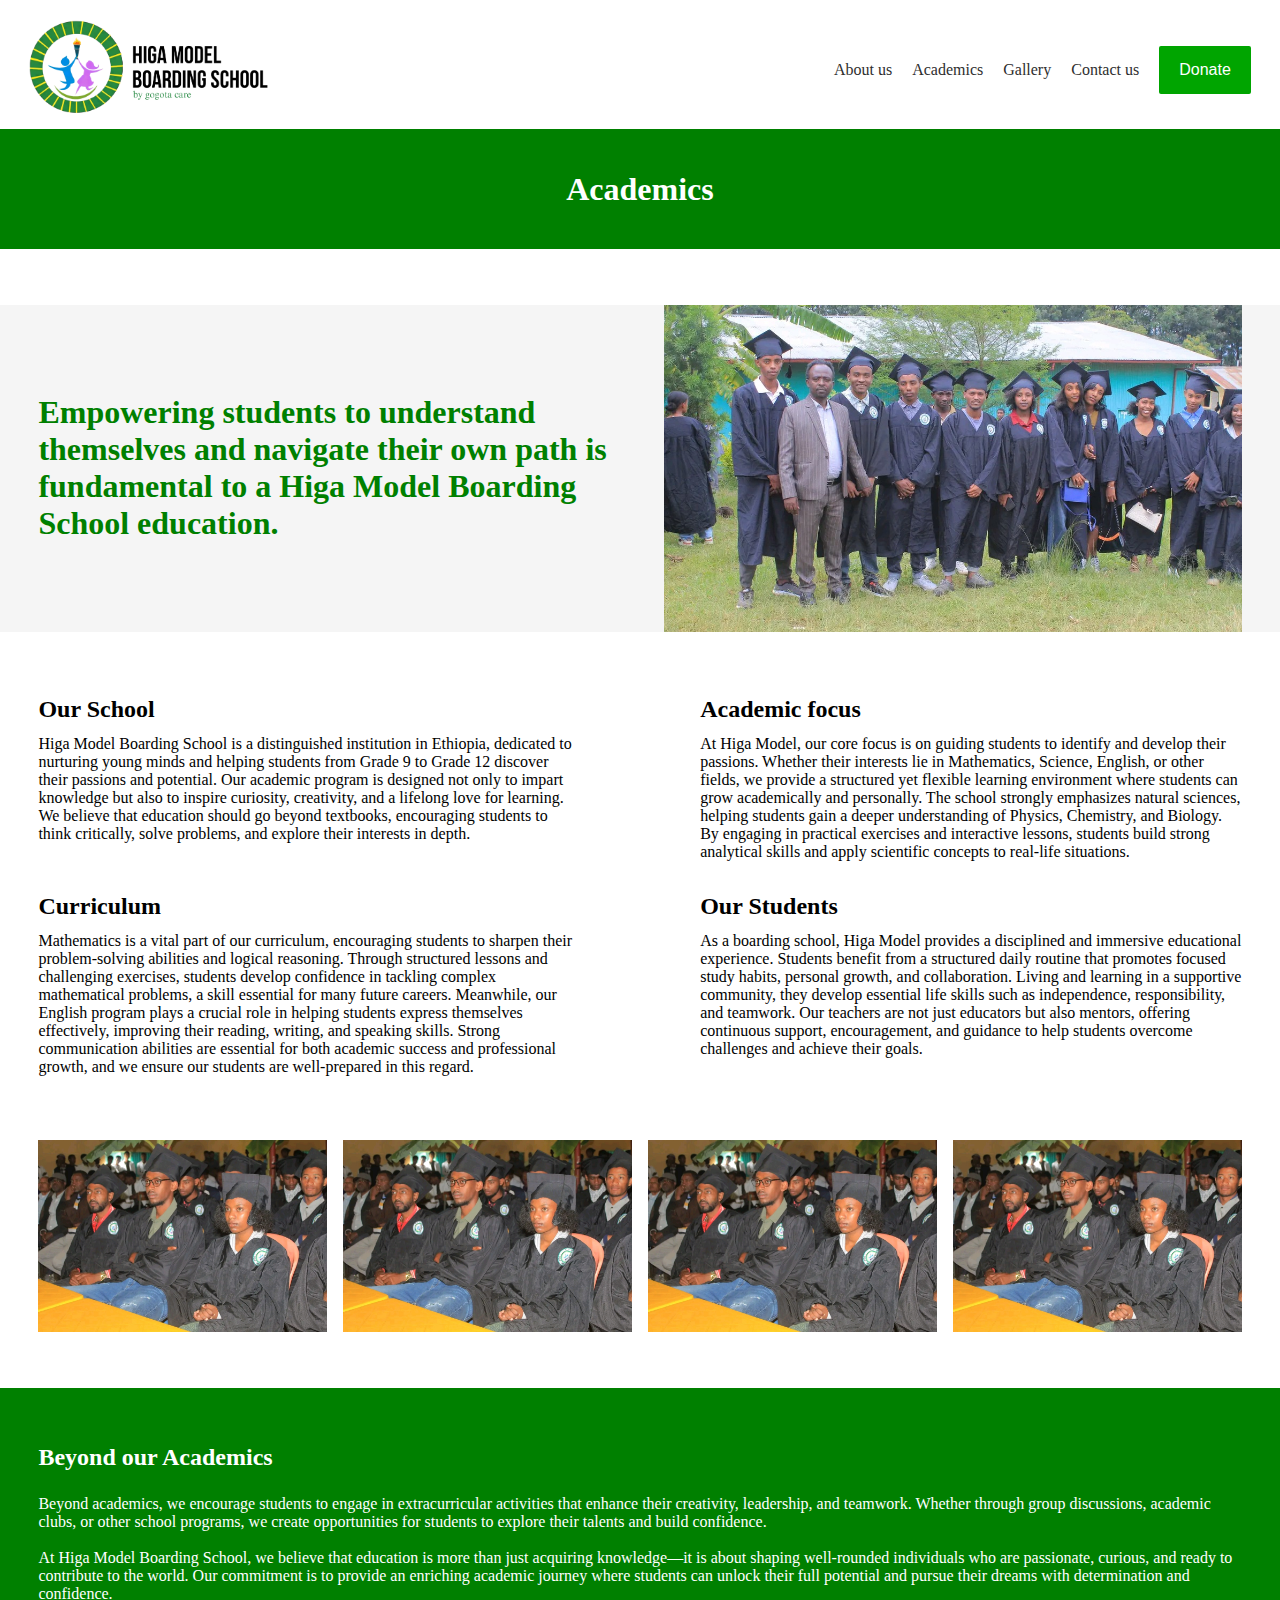
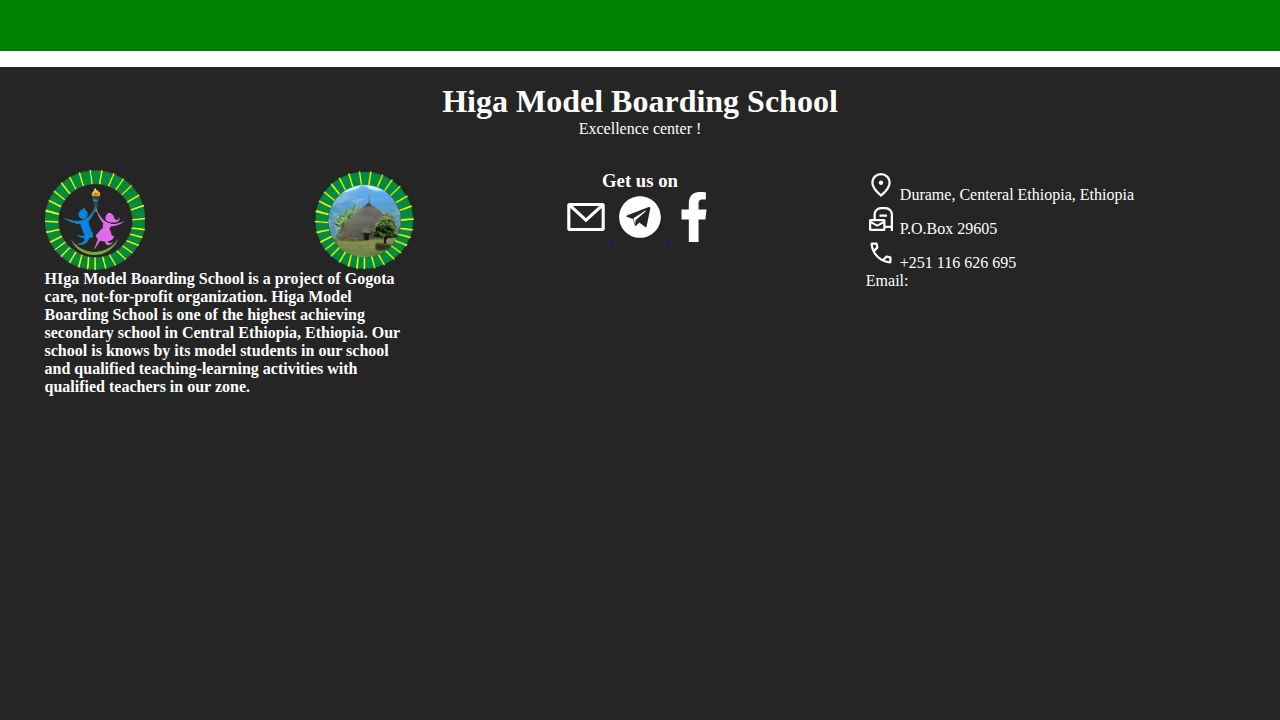
<file: academics.html>
<html lang="en">
<head>
    <meta charset="UTF-8">
    <meta name="viewport" content="width=device-width, initial-scale=1.0">
    <title>Academics - Higa Model Boarding School </title>
    <link rel="stylesheet" href="academics-style.css">
    <link rel="stylesheet" href="navbar.css">
    <link rel="stylesheet" href="footer.css">
    <script src="navbar.js"></script>
</head>
<body>



    <nav class="nav-container">
        <ul class="nav-items">
    
            <li class="items logo-item"> <a href="#"> <img src="./Higa web resource/Picsart_24-09-14_15-32-19-615.png" alt=""> </a> </li>
            <li class=" small-logo"> <a href="#"> <img src="./Higa web resource/Picsart_24-09-14_15-32-19-615.png" alt=""> </a> </li>
            
    
            <li class="items about-container max-items"> 
    
                <a href="about.html"> About us </a>
                
            </li>
    
            <li class="items max-items"> <a href="academics.html"> Academics </a> </li>
    
            <li class="items gallery-container max-items"> 
    
                <a href="#"> Gallery </a> 
    
            </li>
    
            <li class="items max-items"> <a href="#"> Contact us </a> </li>
    
            <li class="items max-items"> <button onclick="goToDonatePage()"> Donate </button> </li>
    
            <svg class="menu-button" xmlns="http://www.w3.org/2000/svg" height="32px" viewBox="0 -960 960 960" width="32px" fill="#5f6368"><path d="M120-240v-80h720v80H120Zm0-200v-80h720v80H120Zm0-200v-80h720v80H120Z"/></svg>
            <svg class="close-button" xmlns="http://www.w3.org/2000/svg" height="32px" viewBox="0 -960 960 960" width="32px" fill="#5f6368"><path d="m256-200-56-56 224-224-224-224 56-56 224 224 224-224 56 56-224 224 224 224-56 56-224-224-224 224Z"/></svg>
            
    
        </ul>
    
        <!-- This is code fot navbar of the smaller devices -->
    
        <ul class="side-bar-container">
    
            <li class="side-items "> <a href="about.html"> About us </a> </li>
    
            <li class="side-items "> <a href="academics.html"> Academics </a> </li>
    
            <li class="side-items "> <a href="#"> Gallery </a> </li>
    
            <li class="side-items "> <a href="#"> Contact us </a> </li>
    
            <li class=" items donate-button"> <button  onclick="goToDonatePage()"> Donate </button> </li>
    
    
        </ul>
    
    
    </nav>


    



    <div class="academics-header">
        <h1> Academics </h1>
    </div>

    <div class="academ-1-cont">


        <div class="academ-1">

            <div class="academ-1-1">
                <h1>
                    Empowering students to understand themselves and navigate their own path is fundamental to a Higa Model Boarding School education.
                </h1>
    
                <h2>
                    Empowering students to understand themselves and navigate their own path is fundamental to a Higa Model Boarding School education.
                </h2>
    
            </div>
    
            <div class="academ-1-2">
                <img src="./Higa web resource/20241115_193637.jpg" alt="">
            </div>
        </div>

    </div>



    <div class="academ-2">

        <div class="academ-2-1 com-2">
            <h2> Our School </h2>
            <p> Higa Model Boarding School is a distinguished institution in Ethiopia, dedicated to nurturing young minds and helping students from Grade 9 to Grade 12 discover their passions and potential. Our academic program is designed not only to impart knowledge but also to inspire curiosity, creativity, and a lifelong love for learning. We believe that education should go beyond textbooks, encouraging students to think critically, solve problems, and explore their interests in depth.</p>
        </div>

        <div class="academ-2-2 com-2 ">
            <h2> Academic focus</h2>
            <p>At Higa Model, our core focus is on guiding students to identify and develop their passions. Whether their interests lie in Mathematics, Science, English, or other fields, we provide a structured yet flexible learning environment where students can grow academically and personally. The school strongly emphasizes natural sciences, helping students gain a deeper understanding of Physics, Chemistry, and Biology. By engaging in practical exercises and interactive lessons, students build strong analytical skills and apply scientific concepts to real-life situations.</p>
        </div>

        <div class="academ-2-3 com-2">
            <h2> Curriculum </h2>
            <p> Mathematics is a vital part of our curriculum, encouraging students to sharpen their problem-solving abilities and logical reasoning. Through structured lessons and challenging exercises, students develop confidence in tackling complex mathematical problems, a skill essential for many future careers. Meanwhile, our English program plays a crucial role in helping students express themselves effectively, improving their reading, writing, and speaking skills. Strong communication abilities are essential for both academic success and professional growth, and we ensure our students are well-prepared in this regard.</p>
        </div>

        <div class="academ-2-4 com-2">
            <h2> Our Students</h2>
            <p> As a boarding school, Higa Model provides a disciplined and immersive educational experience. Students benefit from a structured daily routine that promotes focused study habits, personal growth, and collaboration. Living and learning in a supportive community, they develop essential life skills such as independence, responsibility, and teamwork. Our teachers are not just educators but also mentors, offering continuous support, encouragement, and guidance to help students overcome challenges and achieve their goals.</p>
        </div>
    </div>


    <div class="academ-img">
        <div class="academ-img-cont">
            <div>
                <img src="./Higa web resource/1731621452690.jpg" alt="">
            </div>

            <div>
                <img src="./Higa web resource/1731621452690.jpg" alt="">
            </div>

            <div>
                <img src="./Higa web resource/1731621452690.jpg" alt="">
            </div>

            <div>
                <img src="./Higa web resource/1731621452690.jpg" alt="">
            </div>

        </div>
    </div>

    <div class="academ-3">

        <div class="academ-3-1">
            <h2> Beyond our Academics </h2>
        
        <div class="academ-3-1-cont">
            <div class="academ-3-1-1 com-3">
                <p>Beyond academics, we encourage students to engage in extracurricular activities that enhance their creativity, leadership, and teamwork. Whether through group discussions, academic clubs, or other school programs, we create opportunities for students to explore their talents and build confidence. </p>
            
            </div>
    
            <br>
            
            <div class="academ-3-1-2 com-3">
                <p>At Higa Model Boarding School, we believe that education is more than just acquiring knowledge—it is about shaping well-rounded individuals who are passionate, curious, and ready to contribute to the world. Our commitment is to provide an enriching academic journey where students can unlock their full potential and pursue their dreams with determination and confidence. </p>
            
            </div>
        </div>


        </div>


    </div>




    <html lang="en">
<head>
    <meta charset="UTF-8">
    <meta name="viewport" content="width=device-width, initial-scale=1.0">
    <title>footer</title>
    <link rel="stylesheet" href="footer.css">
    <script></script>
</head>
<body>

    <footer>
        <div class="footer-1">
            <h1>
                Higa Model Boarding School
            </h1>
            <p> Excellence center ! </p>
        </div>

        <div class="footer-2">

            <div class="footer-2-1">

                <div class="footer-2-image">
                    <img src="./Higa web resource/small logo.png" alt="School logo" width="100px" height="100px">
                    <img src="./Higa web resource/gogota_logo pixelcut-export-removebg-preview.png"School logo" width="100px" height="100px">
                </div>
                    <h4> HIga Model Boarding School is a project of Gogota care, not-for-profit organization.  Higa Model Boarding School is one of the highest achieving secondary school in Central Ethiopia, Ethiopia. Our school is knows by its model students in our school and qualified teaching-learning activities with qualified teachers in our zone.</h4>
            </div>

            <div class="footer-2-2">
                <h3> Get us on </h3>

                <div class="footer-2-icons">

                    <a href="#"> <!DOCTYPE svg PUBLIC "-//W3C//DTD SVG 1.1//EN" "http://www.w3.org/Graphics/SVG/1.1/DTD/svg11.dtd">

                        <!-- Uploaded to: SVG Repo, www.svgrepo.com, Transformed by: SVG Repo Mixer Tools -->
                        <svg width="50px" height="50px" viewBox="0 0 24 24" fill="none" xmlns="http://www.w3.org/2000/svg">                    
    
                        <g id="SVGRepo_bgCarrier" stroke-width="0"/>
    
                        <g id="SVGRepo_tracerCarrier" stroke-linecap="round" stroke-linejoin="round"/>
    
                        <g id="SVGRepo_iconCarrier"> <path fill-rule="evenodd" clip-rule="evenodd" d="M3.75 5.25L3 6V18L3.75 18.75H20.25L21 18V6L20.25 5.25H3.75ZM4.5 7.6955V17.25H19.5V7.69525L11.9999 14.5136L4.5 7.6955ZM18.3099 6.75H5.68986L11.9999 12.4864L18.3099 6.75Z" fill="#ffffff"/> </g>
    
                        </svg> </a>


                    <a href="#"> <!DOCTYPE svg PUBLIC "-//W3C//DTD SVG 1.1//EN" "http://www.w3.org/Graphics/SVG/1.1/DTD/svg11.dtd">

                        <!-- Uploaded to: SVG Repo, www.svgrepo.com, Transformed by: SVG Repo Mixer Tools -->
                        <svg fill="#ffffff" version="1.1" id="Layer_1" xmlns="http://www.w3.org/2000/svg" xmlns:xlink="http://www.w3.org/1999/xlink" viewBox="0 0 24 24" xml:space="preserve" width="50px" height="50px">                    
    
                        <g id="SVGRepo_bgCarrier" stroke-width="0"/>
    
                        <g id="SVGRepo_tracerCarrier" stroke-linecap="round" stroke-linejoin="round"/>
    
                        <g id="SVGRepo_iconCarrier"> <style type="text/css"> .st0{fill:none;} </style> <path d="M12,2C6.5,2,2,6.5,2,12s4.5,10,10,10s10-4.5,10-10S17.5,2,12,2z M16.9,8.1l-1.7,8.2c-0.1,0.6-0.5,0.7-0.9,0.4l-2.6-2 c-0.6,0.6-1.2,1.1-1.3,1.3c-0.2,0.1-0.3,0.3-0.5,0.3c-0.3,0-0.3-0.2-0.4-0.4l-0.9-3L5.9,12c-0.6-0.2-0.6-0.6,0.1-0.9l10.2-3.9 C16.6,7.1,17.1,7.3,16.9,8.1z M14.5,9l-5.7,3.6l0.9,3l0.2-2l4.9-4.4C15.1,8.9,14.9,8.9,14.5,9z"/> <rect class="st0" width="24" height="24"/> </g>
    
                        </svg> </a>


                    <a href="#"> <!DOCTYPE svg PUBLIC "-//W3C//DTD SVG 1.1//EN" "http://www.w3.org/Graphics/SVG/1.1/DTD/svg11.dtd">

                        <!-- Uploaded to: SVG Repo, www.svgrepo.com, Transformed by: SVG Repo Mixer Tools -->
                        <svg width="50px" height="50px" viewBox="-5 0 20 20" version="1.1" xmlns="http://www.w3.org/2000/svg" xmlns:xlink="http://www.w3.org/1999/xlink" fill="#000000" stroke="#000000">
    
                        <g id="SVGRepo_bgCarrier" stroke-width="0"/>
    
                        <g id="SVGRepo_tracerCarrier" stroke-linecap="round" stroke-linejoin="round"/>
    
                        <g id="SVGRepo_iconCarrier"> <title>facebook [#176]</title> <desc>Created with Sketch.</desc> <defs> </defs> <g id="Page-1" stroke="none" stroke-width="1" fill="none" fill-rule="evenodd"> <g id="Dribbble-Light-Preview" transform="translate(-385.000000, -7399.000000)" fill="#ffffff"> <g id="icons" transform="translate(56.000000, 160.000000)"> <path d="M335.821282,7259 L335.821282,7250 L338.553693,7250 L339,7246 L335.821282,7246 L335.821282,7244.052 C335.821282,7243.022 335.847593,7242 337.286884,7242 L338.744689,7242 L338.744689,7239.14 C338.744689,7239.097 337.492497,7239 336.225687,7239 C333.580004,7239 331.923407,7240.657 331.923407,7243.7 L331.923407,7246 L329,7246 L329,7250 L331.923407,7250 L331.923407,7259 L335.821282,7259 Z" id="facebook-[#176]"> </path> </g> </g> </g> </g>
    
                        </svg>                     </a>     
                    

                </div>

            </div>

            <div class="footer-2-3">

                <p> <svg xmlns="http://www.w3.org/2000/svg" height="30px" viewBox="0 -960 960 960" width="30px" fill="#FFFFFF"><path d="M480.21-480Q510-480 531-501.21t21-51Q552-582 530.79-603t-51-21Q450-624 429-602.79t-21 51Q408-522 429.21-501t51 21ZM480-191q119-107 179.5-197T720-549q0-105-68.5-174T480-792q-103 0-171.5 69T240-549q0 71 60.5 161T480-191Zm0 95Q323.03-227.11 245.51-339.55 168-452 168-549q0-134 89-224.5T479.5-864q133.5 0 223 90.5T792-549q0 97-77 209T480-96Zm0-456Z"/></svg>  Durame, Centeral Ethiopia, Ethiopia</p>
                <p> <svg xmlns="http://www.w3.org/2000/svg" height="30px" viewBox="0 -960 960 960" width="30px" fill="#FFFFFF"><path d="M624-192v48q0 20.4-13.8 34.2Q596.4-96 576-96H144q-20.4 0-34.2-13.8Q96-123.6 96-144v-288q0-20.4 13.8-34.2Q123.6-480 144-480h96v-144q0-100 70-170t170-70h144q100 0 170 70t70 170v528h-72v-96H624Zm0-72h168v-360q0-70-49-119t-119-49H480q-70 0-119 49t-49 119v144h264q20.4 0 34.2 13.8Q624-452.4 624-432v168ZM432-552v-72h240v72H432Zm-72 251 192-107H168l192 107Zm0 72L168-336v168h384v-168L360-229ZM168-408v240-240Z"/></svg> P.O.Box 29605 </p>
                <p> <svg xmlns="http://www.w3.org/2000/svg" height="30px" viewBox="0 -960 960 960" width="30px" fill="#FFFFFF"><path d="M763-145q-121-9-229.5-59.5T339-341q-86-86-135.5-194T144-764q-2-21 12.29-36.5Q170.57-816 192-816h136q17 0 29.5 10.5T374-779l24 106q2 13-1.5 25T385-628l-97 98q20 38 46 73t57.97 65.98Q422-361 456-335.5q34 25.5 72 45.5l99-96q8-8 20-11.5t25-1.5l107 23q17 5 27 17.5t10 29.5v136q0 21.43-16 35.71Q784-143 763-145ZM255-600l70-70-17.16-74H218q5 38 14 73.5t23 70.5Zm344 344q35.1 14.24 71.55 22.62Q707-225 744-220v-90l-75-16-70 70ZM255-600Zm344 344Z"/></svg> +251 116 626 695</p>
                <p class="email"> Email:</p>
            </div>
        </div>

        <!-- Google map here -->
        <div id="map-container"> <!-- Google Map Embed Code --> <iframe src="https://www.google.com/maps/embed?pb=!1m18!1m12!1m3!1d3957.9381628450765!2d37.90774887413716!3d7.247878514323667!2m3!1f0!2f0!3f0!3m2!1i1024!2i768!4f13.1!3m3!1m2!1s0x17b181c96f3248c7%3A0xd7f003be595b7280!2sHiga%20model%20boarding%20school!5e0!3m2!1sen!2set!4v1736155271638!5m2!1sen!2set" width="600" height="300" style="border:0;" allowfullscreen="" loading="lazy" referrerpolicy="no-referrer-when-downgrade"></iframe> 

        
    </footer>

    
</body>
</html>

</body>
</html>
</file>
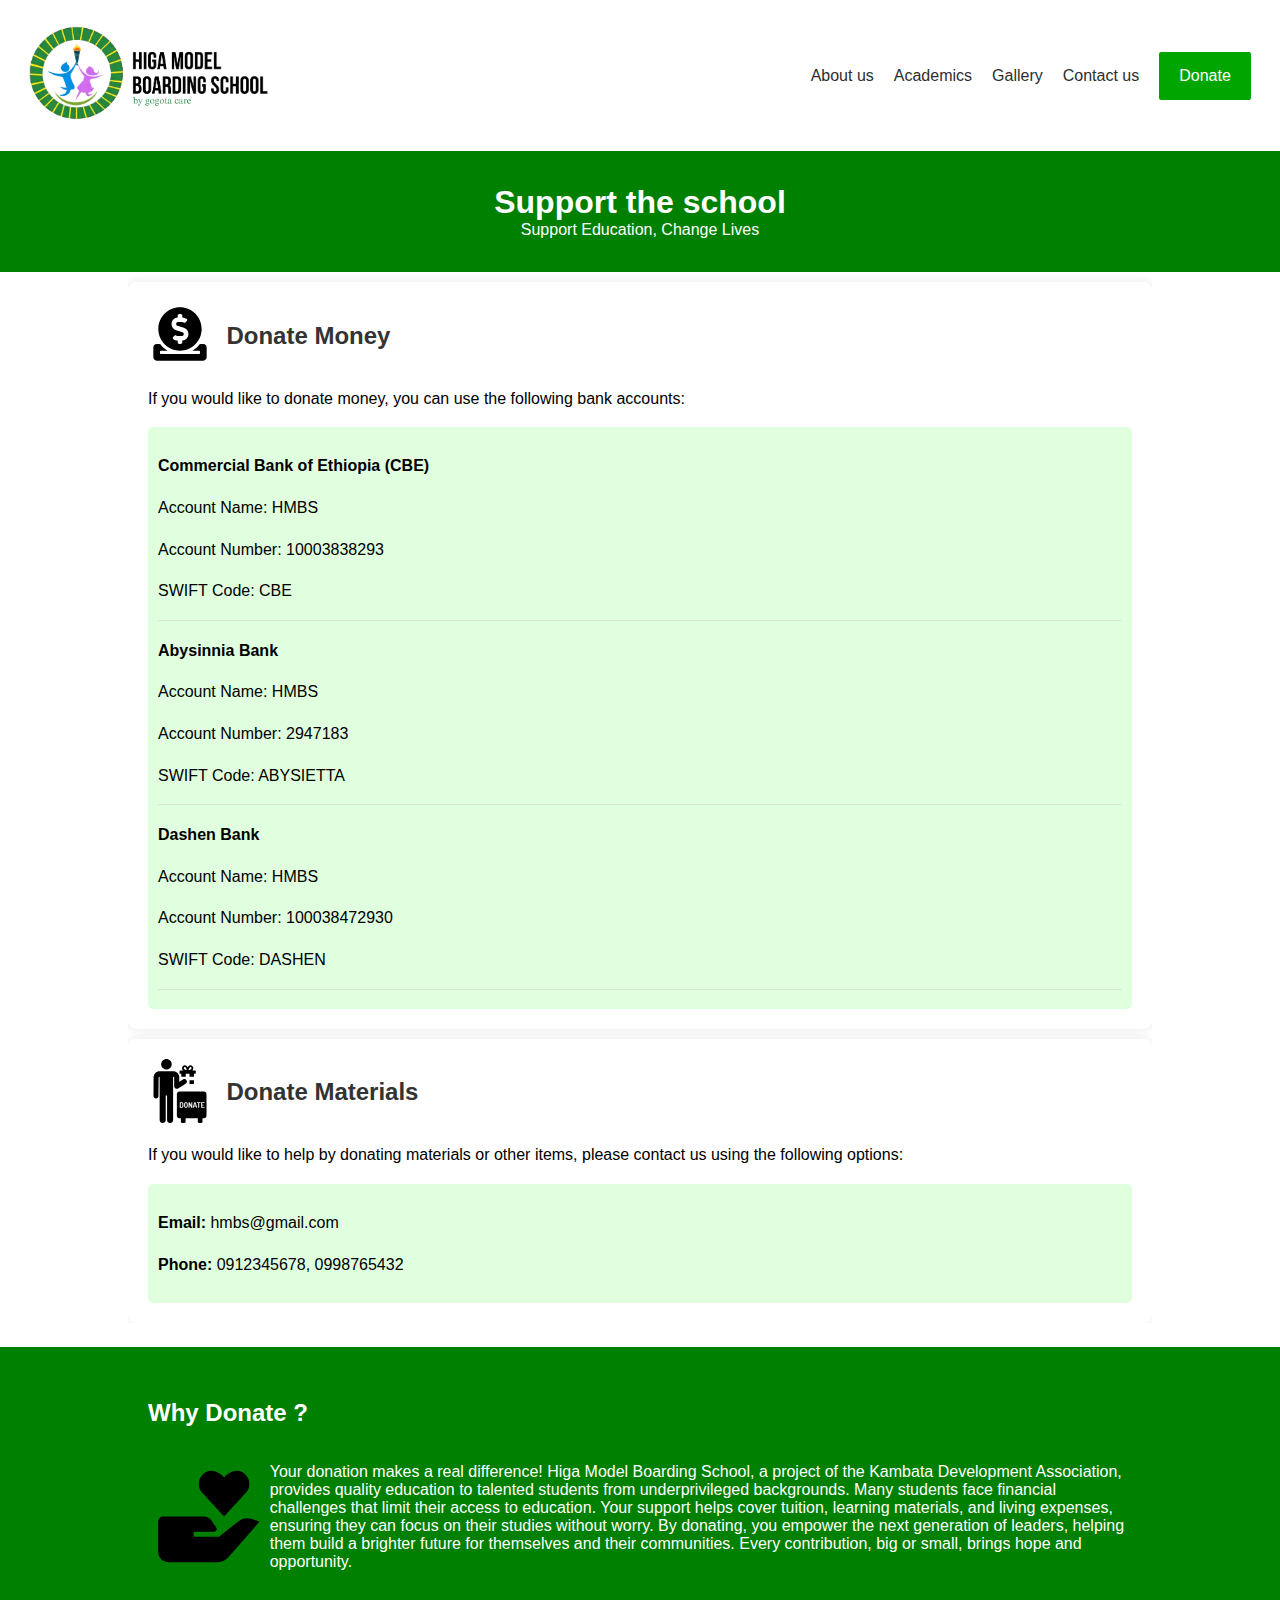
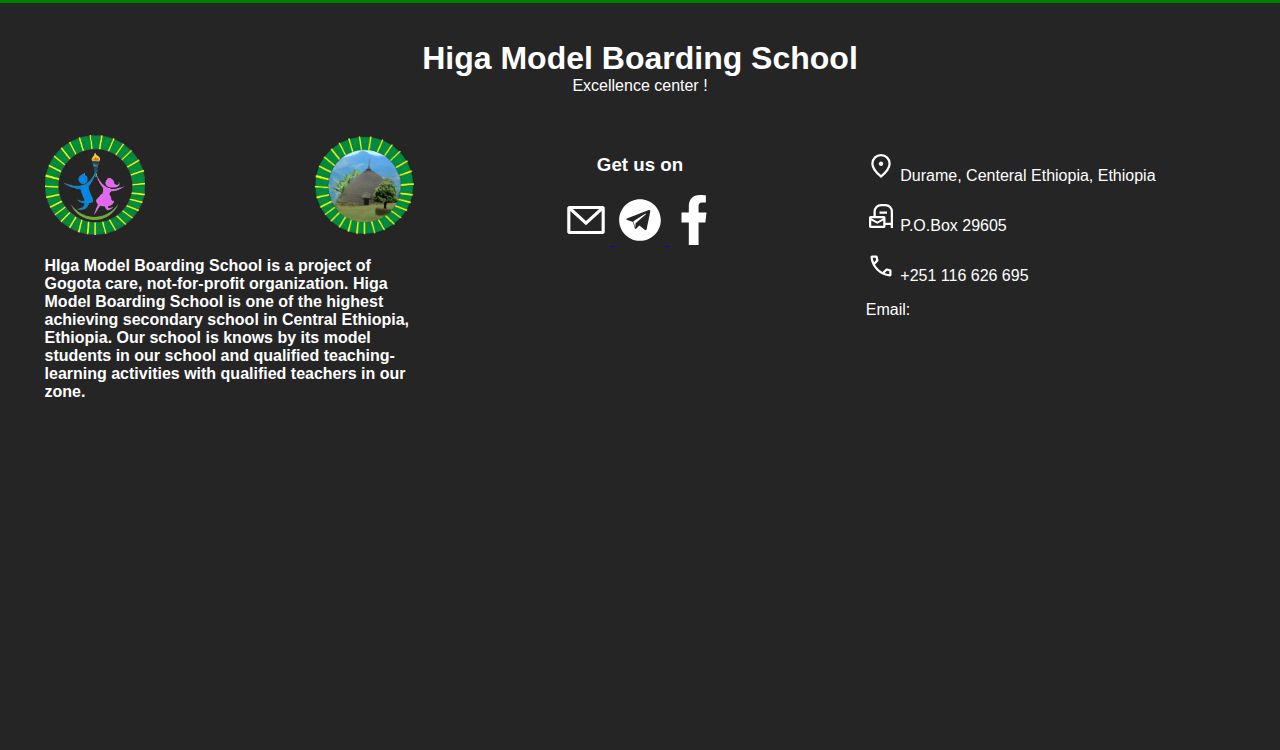
<file: donate.html>
<!DOCTYPE html>
<html lang="en">
<head>
    <meta charset="UTF-8">
    <meta name="viewport" content="width=device-width, initial-scale=1.0">
    <title>Donate Higa Model Boarding School </title>
    <link rel="stylesheet" href="donate-style.css">
    <link rel="stylesheet" href="navbar.css">
    <link rel="stylesheet" href="footer.css">

    <script src="navbar.js"></script>
    <style>
    </style>
</head>
<body>
    <nav class="nav-container">
        <ul class="nav-items">
    
            <li class="items logo-item"> <a href="#"> <img src="./Higa web resource/Picsart_24-09-14_15-32-19-615.png" alt=""> </a> </li>
            <li class=" small-logo"> <a href="#"> <img src="./Higa web resource/Picsart_24-09-14_15-32-19-615.png" alt=""> </a> </li>
            
    
            <li class="items about-container max-items"> 
    
                <a href="about.html"> About us </a>
                
            </li>
    
            <li class="items max-items"> <a href="academics.html"> Academics </a> </li>
    
            <li class="items gallery-container max-items"> 
    
                <a href="#"> Gallery </a> 
    
            </li>
    
            <li class="items max-items"> <a href="#"> Contact us </a> </li>
    
            <li class="items max-items"> <button onclick="goToDonatePage()"> Donate </button> </li>
    
            <svg class="menu-button" xmlns="http://www.w3.org/2000/svg" height="32px" viewBox="0 -960 960 960" width="32px" fill="#5f6368"><path d="M120-240v-80h720v80H120Zm0-200v-80h720v80H120Zm0-200v-80h720v80H120Z"/></svg>
            <svg class="close-button" xmlns="http://www.w3.org/2000/svg" height="32px" viewBox="0 -960 960 960" width="32px" fill="#5f6368"><path d="m256-200-56-56 224-224-224-224 56-56 224 224 224-224 56 56-224 224 224 224-56 56-224-224-224 224Z"/></svg>
            
    
        </ul>
    
        <!-- This is code fot navbar of the smaller devices -->
    
        <ul class="side-bar-container">
    
            <li class="side-items "> <a href="about.html"> About us </a> </li>
    
            <li class="side-items "> <a href="academics.html"> Academics </a> </li>
    
            <li class="side-items "> <a href="#"> Gallery </a> </li>
    
            <li class="side-items "> <a href="#"> Contact us </a> </li>
    
            <li class=" items donate-button"> <button onclick="goToDonatePage()"> Donate </button> </li>
        </ul>
    
    
    </nav>

    





    <div class="donate-header">
        <h1> Support the school </h1>
        <p>Support Education, Change Lives </p>
    </div>


    <div class="container">


        <div class="donation-section">


            <div class="sec-1">
                <svg fill="#000000" width="64px" height="64px" viewBox="-51.2 -51.2 614.40 614.40" xmlns="http://www.w3.org/2000/svg"><g id="SVGRepo_bgCarrier" stroke-width="0"></g><g id="SVGRepo_tracerCarrier" stroke-linecap="round" stroke-linejoin="round"></g><g id="SVGRepo_iconCarrier"><path d="M256 416c114.9 0 208-93.1 208-208S370.9 0 256 0 48 93.1 48 208s93.1 208 208 208zM233.8 97.4V80.6c0-9.2 7.4-16.6 16.6-16.6h11.1c9.2 0 16.6 7.4 16.6 16.6v17c15.5.8 30.5 6.1 43 15.4 5.6 4.1 6.2 12.3 1.2 17.1L306 145.6c-3.8 3.7-9.5 3.8-14 1-5.4-3.4-11.4-5.1-17.8-5.1h-38.9c-9 0-16.3 8.2-16.3 18.3 0 8.2 5 15.5 12.1 17.6l62.3 18.7c25.7 7.7 43.7 32.4 43.7 60.1 0 34-26.4 61.5-59.1 62.4v16.8c0 9.2-7.4 16.6-16.6 16.6h-11.1c-9.2 0-16.6-7.4-16.6-16.6v-17c-15.5-.8-30.5-6.1-43-15.4-5.6-4.1-6.2-12.3-1.2-17.1l16.3-15.5c3.8-3.7 9.5-3.8 14-1 5.4 3.4 11.4 5.1 17.8 5.1h38.9c9 0 16.3-8.2 16.3-18.3 0-8.2-5-15.5-12.1-17.6l-62.3-18.7c-25.7-7.7-43.7-32.4-43.7-60.1.1-34 26.4-61.5 59.1-62.4zM480 352h-32.5c-19.6 26-44.6 47.7-73 64h63.8c5.3 0 9.6 3.6 9.6 8v16c0 4.4-4.3 8-9.6 8H73.6c-5.3 0-9.6-3.6-9.6-8v-16c0-4.4 4.3-8 9.6-8h63.8c-28.4-16.3-53.3-38-73-64H32c-17.7 0-32 14.3-32 32v96c0 17.7 14.3 32 32 32h448c17.7 0 32-14.3 32-32v-96c0-17.7-14.3-32-32-32z"></path></g></svg>
                <h2> Donate Money </h2>
            </div>
            <p>If you would like to donate money, you can use the following bank accounts:</p>


            <div class="bank-details">
                <p><strong>Commercial Bank of Ethiopia (CBE)</strong></p>
                <p>Account Name: HMBS</p>
                <p>Account Number: 10003838293</p>
                <p>SWIFT Code: CBE</p> <hr>

                <p><strong>Abysinnia Bank</strong></p>
                <p>Account Name: HMBS</p>
                <p>Account Number: 2947183</p>
                <p>SWIFT Code: ABYSIETTA</p><hr>

                <p><strong>Dashen Bank</strong></p>
                <p>Account Name: HMBS</p>
                <p>Account Number: 100038472930</p>
                <p>SWIFT Code: DASHEN</p><hr>
            </div>


        </div>


        <div class="donation-section">

            <div class="sec-2">
                <svg fill="#000000" height="64px" width="64px" version="1.1" id="Layer_1" xmlns="http://www.w3.org/2000/svg" xmlns:xlink="http://www.w3.org/1999/xlink" viewBox="0 0 512.002 512.002" xml:space="preserve"><g id="SVGRepo_bgCarrier" stroke-width="0"></g><g id="SVGRepo_tracerCarrier" stroke-linecap="round" stroke-linejoin="round"></g><g id="SVGRepo_iconCarrier"> <g> <g> <path d="M332.172,169.859v31.062h31.819c2.392,0,3.681-2.661,3.681-5.053v-26.009H332.172z"></path> </g> </g> <g> <g> <path d="M377.761,92.204h-25.009c1.274-0.958,2.398-1.904,3.286-2.791c8.822-8.824,8.822-23.179,0-32.002 c-8.843-8.844-23.157-8.845-32.002,0c-2.21,2.21-4.565,5.506-6.667,9.218c-2.101-3.711-4.457-7.007-6.667-9.218 c-8.843-8.842-23.157-8.845-32.002,0c-8.844,8.843-8.846,23.157,0,32.003c0.888,0.888,2.012,1.832,3.285,2.79h-25.356 c-2.392,0-4.332,1.939-4.332,4.332v17.962c0.002,2.392,1.941,4.331,4.333,4.331h10.09v23.297h35.5v-23.297h29.953v23.297h35.5 v-23.297h10.09c2.392,0,4.332-1.939,4.332-4.332V96.536C382.093,94.144,380.153,92.204,377.761,92.204z M310.175,88.843 c-0.204,0.032-0.498,0.06-0.9,0.06c-6.14,0-17.079-5.756-20.693-9.372c-3.384-3.38-3.386-8.855-0.001-12.24 c3.383-3.382,8.856-3.381,12.24,0C306,72.472,310.995,85.07,310.175,88.843z M346.156,79.534 c-3.615,3.615-14.554,9.372-20.694,9.372c-0.402,0-0.694-0.028-0.9-0.06c-0.82-3.774,4.175-16.373,9.354-21.553 c3.382-3.382,8.856-3.382,12.24,0C349.531,70.668,349.531,76.159,346.156,79.534z"></path> </g> </g> <g> <g> <path d="M307.855,169.651c-5.941-9.529-18.482-12.437-28.011-6.499l-29.62,18.464c-0.101-20.135-0.08-15.777-0.182-36.025 c-0.133-26.398-21.718-47.876-48.118-47.876c-14.57,0-98.733,0-109.158,0c-26.4,0-47.984,21.477-48.118,47.877l-0.75,149.379 c-0.057,11.229,9.001,20.378,20.23,20.435c0.034,0,0.069,0,0.104,0c11.005,0,20.274-8.919,20.331-20.23 c0.019-3.666,0.747-148.7,0.75-149.379c0.011-2.165,1.772-3.913,3.936-3.907c2.164,0.006,3.915,1.763,3.915,3.927 c0.001,50.886,0.009,341.786,0.009,341.786c0,13.475,10.924,24.4,24.399,24.4c13.454,0,24.4-10.915,24.4-24.399V292.571h10.535 V487.6c0,13.475,10.924,24.4,24.399,24.4c13.469,0,24.399-10.918,24.399-24.399c0-318.482-0.432-143.836-0.443-341.772 c0-2.343,1.895-4.246,4.238-4.256c2.343-0.01,4.254,1.877,4.273,4.221c0.037,7.18,0.327,65.186,0.364,72.444 c0.037,7.368,4.058,14.141,10.51,17.701c6.465,3.567,14.339,3.343,20.579-0.548l60.528-37.729 C310.886,191.721,313.796,179.18,307.855,169.651z"></path> </g> </g> <g> <g> <path d="M147.518,0c-23.282,0-42.14,18.874-42.14,42.14c0,23.282,18.87,42.141,42.14,42.141c23.248,0,42.14-18.827,42.14-42.141 C189.658,18.871,170.796,0,147.518,0z"></path> </g> </g> <g> <g> <path d="M303.367,352.785c-4.039,0-6.364,2.203-6.364,7.038v17.073c0,4.833,2.325,7.037,6.364,7.037 c3.977,0,6.425-2.203,6.425-7.037v-17.073C309.792,354.989,307.344,352.785,303.367,352.785z"></path> </g> </g> <g> <g> <polygon points="375.461,355.784 370.137,374.57 380.785,374.57 "></polygon> </g> </g> <g> <g> <path d="M268.361,352.785h-6.364v30.78h6.364c4.039,0,6.425-2.264,6.425-7.038v-16.706 C274.786,355.049,272.399,352.785,268.361,352.785z"></path> </g> </g> <g> <g> <path d="M447.897,259.861H251.231c-11.16,0-20.207,9.047-20.207,20.207v173.489c0,11.16,9.047,20.207,20.207,20.207h11.802v29.225 c0,4.977,4.035,9.011,9.011,9.011h19.696c4.977,0,9.011-4.035,9.011-9.011v-29.225h97.624v29.225c0,4.977,4.035,9.011,9.011,9.011 h19.696c4.977,0,9.011-4.035,9.011-9.011v-29.225h11.803c11.16,0,20.207-9.047,20.207-20.207V280.068 C468.104,268.907,459.057,259.861,447.897,259.861z M282.74,376.528c0,10.219-6.302,14.013-14.38,14.013h-10.832 c-2.08,0-3.488-1.163-3.488-2.448v-39.836c0-1.286,1.408-2.448,3.488-2.448h10.832c8.077,0,14.38,3.794,14.38,14.013V376.528z M317.747,376.895c0,10.219-6.303,14.013-14.381,14.013s-14.32-3.794-14.32-14.013v-17.073c0-10.219,6.241-14.013,14.32-14.013 s14.381,3.794,14.381,14.013V376.895z M350.245,390.541c-1.897,0-3.549-0.612-4.589-2.509L332.5,363.433v24.599 c0,1.652-2.019,2.509-3.977,2.509c-2.019,0-3.977-0.856-3.977-2.509v-39.714c0-1.714,1.958-2.509,3.977-2.509 c2.877,0,4.039,0.612,5.936,4.222l11.808,22.826v-24.599c0-1.714,1.958-2.448,3.977-2.448c1.958,0,3.977,0.734,3.977,2.448v39.774 h0.001C354.222,389.684,352.203,390.541,350.245,390.541z M387.516,390.541c-1.346,0-2.386-0.428-2.692-1.591l-2.325-8.138 h-14.012l-2.325,8.138c-0.306,1.163-1.347,1.591-2.692,1.591c-2.142,0-5.018-1.346-5.018-3.305c0-0.122,0.061-0.367,0.122-0.612 l11.81-38.49c0.55-1.836,2.814-2.692,5.079-2.692c2.325,0,4.589,0.856,5.14,2.692l11.81,38.49 c0.061,0.245,0.122,0.428,0.122,0.612C392.534,389.135,389.658,390.541,387.516,390.541z M418.607,352.968h-8.934v35.064 c0,1.652-2.019,2.509-3.977,2.509c-2.019,0-3.977-0.856-3.977-2.509v-35.064h-8.996c-1.591,0-2.508-1.652-2.508-3.61 c0-1.713,0.795-3.549,2.508-3.549h25.885c1.713,0,2.509,1.836,2.509,3.549C421.117,351.255,420.198,352.968,418.607,352.968z M442.722,365.022v0.002c1.592,0,2.509,1.53,2.509,3.182c0,1.408-0.795,3.06-2.509,3.06h-9.301v12.299h17.317 c1.591,0,2.509,1.652,2.509,3.549c0,1.652-0.795,3.427-2.509,3.427h-21.785c-1.775,0-3.488-0.856-3.488-2.509v-39.714 c0-1.653,1.713-2.509,3.488-2.509h21.785c1.713,0,2.509,1.775,2.509,3.427c0,1.897-0.919,3.549-2.509,3.549h-17.317v12.239 H442.722z"></path> </g> </g> </g></svg>
                <h2> Donate Materials </h2>
            </div>

            <p>If you would like to help by donating materials or other items, please contact us using the following options:</p>


            <div class="contact-details">
                <p><strong>Email:</strong> hmbs@gmail.com</p>
                <p><strong>Phone:</strong> 0912345678, 0998765432</p>
            </div>

        </div>
    </div>


    <div class="donate-1">

        <div class="donate-1-1">
            <h2> Why Donate ? </h2>

            <div>

                <svg fill="#000000" width="125px" height="125px" viewBox="0 0 24 24" xmlns="http://www.w3.org/2000/svg"><g id="SVGRepo_bgCarrier" stroke-width="0"></g><g id="SVGRepo_tracerCarrier" stroke-linecap="round" stroke-linejoin="round"></g><g id="SVGRepo_iconCarrier"><path d="M17.726 13.02 14 16H9v-1h4.065a.5.5 0 0 0 .416-.777l-.888-1.332A1.995 1.995 0 0 0 10.93 12H3a1 1 0 0 0-1 1v6a2 2 0 0 0 2 2h9.639a3 3 0 0 0 2.258-1.024L22 13l-1.452-.484a2.998 2.998 0 0 0-2.822.504zm1.532-5.63c.451-.465.73-1.108.73-1.818s-.279-1.353-.73-1.818A2.447 2.447 0 0 0 17.494 3S16.25 2.997 15 4.286C13.75 2.997 12.506 3 12.506 3a2.45 2.45 0 0 0-1.764.753c-.451.466-.73 1.108-.73 1.818s.279 1.354.73 1.818L15 12l4.258-4.61z"></path></g></svg>
            <p>
                Your donation makes a real difference! Higa Model Boarding School, a project of the Kambata Development Association, provides quality education to talented students from underprivileged backgrounds. Many students face financial challenges that limit their access to education. Your support helps cover tuition, learning materials, and living expenses, ensuring they can focus on their studies without worry. By donating, you empower the next generation of leaders, helping them build a brighter future for themselves and their communities. Every contribution, big or small, brings hope and opportunity.
            </p>

            </div>
            
            
        </div>
    </div>






    

    <footer>
        <div class="footer-1">
            <h1>
                Higa Model Boarding School
            </h1>
            <p> Excellence center ! </p>
        </div>

        <div class="footer-2">

            <div class="footer-2-1">

                <div class="footer-2-image">
                    <img src="./Higa web resource/small logo.png" alt="School logo" width="100px" height="100px">
                    <img src="./Higa web resource/gogota_logo pixelcut-export-removebg-preview.png"School logo" width="100px" height="100px">
                </div>
                    <h4> HIga Model Boarding School is a project of Gogota care, not-for-profit organization.  Higa Model Boarding School is one of the highest achieving secondary school in Central Ethiopia, Ethiopia. Our school is knows by its model students in our school and qualified teaching-learning activities with qualified teachers in our zone.</h4>
            </div>

            <div class="footer-2-2">
                <h3> Get us on </h3>

                <div class="footer-2-icons">

                    <a href="#"> <!DOCTYPE svg PUBLIC "-//W3C//DTD SVG 1.1//EN" "http://www.w3.org/Graphics/SVG/1.1/DTD/svg11.dtd">

                        <!-- Uploaded to: SVG Repo, www.svgrepo.com, Transformed by: SVG Repo Mixer Tools -->
                        <svg width="50px" height="50px" viewBox="0 0 24 24" fill="none" xmlns="http://www.w3.org/2000/svg">                    
    
                        <g id="SVGRepo_bgCarrier" stroke-width="0"/>
    
                        <g id="SVGRepo_tracerCarrier" stroke-linecap="round" stroke-linejoin="round"/>
    
                        <g id="SVGRepo_iconCarrier"> <path fill-rule="evenodd" clip-rule="evenodd" d="M3.75 5.25L3 6V18L3.75 18.75H20.25L21 18V6L20.25 5.25H3.75ZM4.5 7.6955V17.25H19.5V7.69525L11.9999 14.5136L4.5 7.6955ZM18.3099 6.75H5.68986L11.9999 12.4864L18.3099 6.75Z" fill="#ffffff"/> </g>
    
                        </svg> </a>


                    <a href="#"> <!DOCTYPE svg PUBLIC "-//W3C//DTD SVG 1.1//EN" "http://www.w3.org/Graphics/SVG/1.1/DTD/svg11.dtd">

                        <!-- Uploaded to: SVG Repo, www.svgrepo.com, Transformed by: SVG Repo Mixer Tools -->
                        <svg fill="#ffffff" version="1.1" id="Layer_1" xmlns="http://www.w3.org/2000/svg" xmlns:xlink="http://www.w3.org/1999/xlink" viewBox="0 0 24 24" xml:space="preserve" width="50px" height="50px">                    
    
                        <g id="SVGRepo_bgCarrier" stroke-width="0"/>
    
                        <g id="SVGRepo_tracerCarrier" stroke-linecap="round" stroke-linejoin="round"/>
    
                        <g id="SVGRepo_iconCarrier"> <style type="text/css"> .st0{fill:none;} </style> <path d="M12,2C6.5,2,2,6.5,2,12s4.5,10,10,10s10-4.5,10-10S17.5,2,12,2z M16.9,8.1l-1.7,8.2c-0.1,0.6-0.5,0.7-0.9,0.4l-2.6-2 c-0.6,0.6-1.2,1.1-1.3,1.3c-0.2,0.1-0.3,0.3-0.5,0.3c-0.3,0-0.3-0.2-0.4-0.4l-0.9-3L5.9,12c-0.6-0.2-0.6-0.6,0.1-0.9l10.2-3.9 C16.6,7.1,17.1,7.3,16.9,8.1z M14.5,9l-5.7,3.6l0.9,3l0.2-2l4.9-4.4C15.1,8.9,14.9,8.9,14.5,9z"/> <rect class="st0" width="24" height="24"/> </g>
    
                        </svg> </a>


                    <a href="#"> <!DOCTYPE svg PUBLIC "-//W3C//DTD SVG 1.1//EN" "http://www.w3.org/Graphics/SVG/1.1/DTD/svg11.dtd">

                        <!-- Uploaded to: SVG Repo, www.svgrepo.com, Transformed by: SVG Repo Mixer Tools -->
                        <svg width="50px" height="50px" viewBox="-5 0 20 20" version="1.1" xmlns="http://www.w3.org/2000/svg" xmlns:xlink="http://www.w3.org/1999/xlink" fill="#000000" stroke="#000000">
    
                        <g id="SVGRepo_bgCarrier" stroke-width="0"/>
    
                        <g id="SVGRepo_tracerCarrier" stroke-linecap="round" stroke-linejoin="round"/>
    
                        <g id="SVGRepo_iconCarrier"> <title>facebook [#176]</title> <desc>Created with Sketch.</desc> <defs> </defs> <g id="Page-1" stroke="none" stroke-width="1" fill="none" fill-rule="evenodd"> <g id="Dribbble-Light-Preview" transform="translate(-385.000000, -7399.000000)" fill="#ffffff"> <g id="icons" transform="translate(56.000000, 160.000000)"> <path d="M335.821282,7259 L335.821282,7250 L338.553693,7250 L339,7246 L335.821282,7246 L335.821282,7244.052 C335.821282,7243.022 335.847593,7242 337.286884,7242 L338.744689,7242 L338.744689,7239.14 C338.744689,7239.097 337.492497,7239 336.225687,7239 C333.580004,7239 331.923407,7240.657 331.923407,7243.7 L331.923407,7246 L329,7246 L329,7250 L331.923407,7250 L331.923407,7259 L335.821282,7259 Z" id="facebook-[#176]"> </path> </g> </g> </g> </g>
    
                        </svg>                     </a>     
                    

                </div>

            </div>

            <div class="footer-2-3">

                <p> <svg xmlns="http://www.w3.org/2000/svg" height="30px" viewBox="0 -960 960 960" width="30px" fill="#FFFFFF"><path d="M480.21-480Q510-480 531-501.21t21-51Q552-582 530.79-603t-51-21Q450-624 429-602.79t-21 51Q408-522 429.21-501t51 21ZM480-191q119-107 179.5-197T720-549q0-105-68.5-174T480-792q-103 0-171.5 69T240-549q0 71 60.5 161T480-191Zm0 95Q323.03-227.11 245.51-339.55 168-452 168-549q0-134 89-224.5T479.5-864q133.5 0 223 90.5T792-549q0 97-77 209T480-96Zm0-456Z"/></svg>  Durame, Centeral Ethiopia, Ethiopia</p>
                <p> <svg xmlns="http://www.w3.org/2000/svg" height="30px" viewBox="0 -960 960 960" width="30px" fill="#FFFFFF"><path d="M624-192v48q0 20.4-13.8 34.2Q596.4-96 576-96H144q-20.4 0-34.2-13.8Q96-123.6 96-144v-288q0-20.4 13.8-34.2Q123.6-480 144-480h96v-144q0-100 70-170t170-70h144q100 0 170 70t70 170v528h-72v-96H624Zm0-72h168v-360q0-70-49-119t-119-49H480q-70 0-119 49t-49 119v144h264q20.4 0 34.2 13.8Q624-452.4 624-432v168ZM432-552v-72h240v72H432Zm-72 251 192-107H168l192 107Zm0 72L168-336v168h384v-168L360-229ZM168-408v240-240Z"/></svg> P.O.Box 29605 </p>
                <p> <svg xmlns="http://www.w3.org/2000/svg" height="30px" viewBox="0 -960 960 960" width="30px" fill="#FFFFFF"><path d="M763-145q-121-9-229.5-59.5T339-341q-86-86-135.5-194T144-764q-2-21 12.29-36.5Q170.57-816 192-816h136q17 0 29.5 10.5T374-779l24 106q2 13-1.5 25T385-628l-97 98q20 38 46 73t57.97 65.98Q422-361 456-335.5q34 25.5 72 45.5l99-96q8-8 20-11.5t25-1.5l107 23q17 5 27 17.5t10 29.5v136q0 21.43-16 35.71Q784-143 763-145ZM255-600l70-70-17.16-74H218q5 38 14 73.5t23 70.5Zm344 344q35.1 14.24 71.55 22.62Q707-225 744-220v-90l-75-16-70 70ZM255-600Zm344 344Z"/></svg> +251 116 626 695</p>
                <p class="email"> Email:</p>
            </div>
        </div>

        <!-- Google map here -->
        <div id="map-container"> <!-- Google Map Embed Code --> <iframe src="https://www.google.com/maps/embed?pb=!1m18!1m12!1m3!1d3957.9381628450765!2d37.90774887413716!3d7.247878514323667!2m3!1f0!2f0!3f0!3m2!1i1024!2i768!4f13.1!3m3!1m2!1s0x17b181c96f3248c7%3A0xd7f003be595b7280!2sHiga%20model%20boarding%20school!5e0!3m2!1sen!2set!4v1736155271638!5m2!1sen!2set" width="600" height="300" style="border:0;" allowfullscreen="" loading="lazy" referrerpolicy="no-referrer-when-downgrade"></iframe> 

        
    </footer>







</body>
</html>
</file>
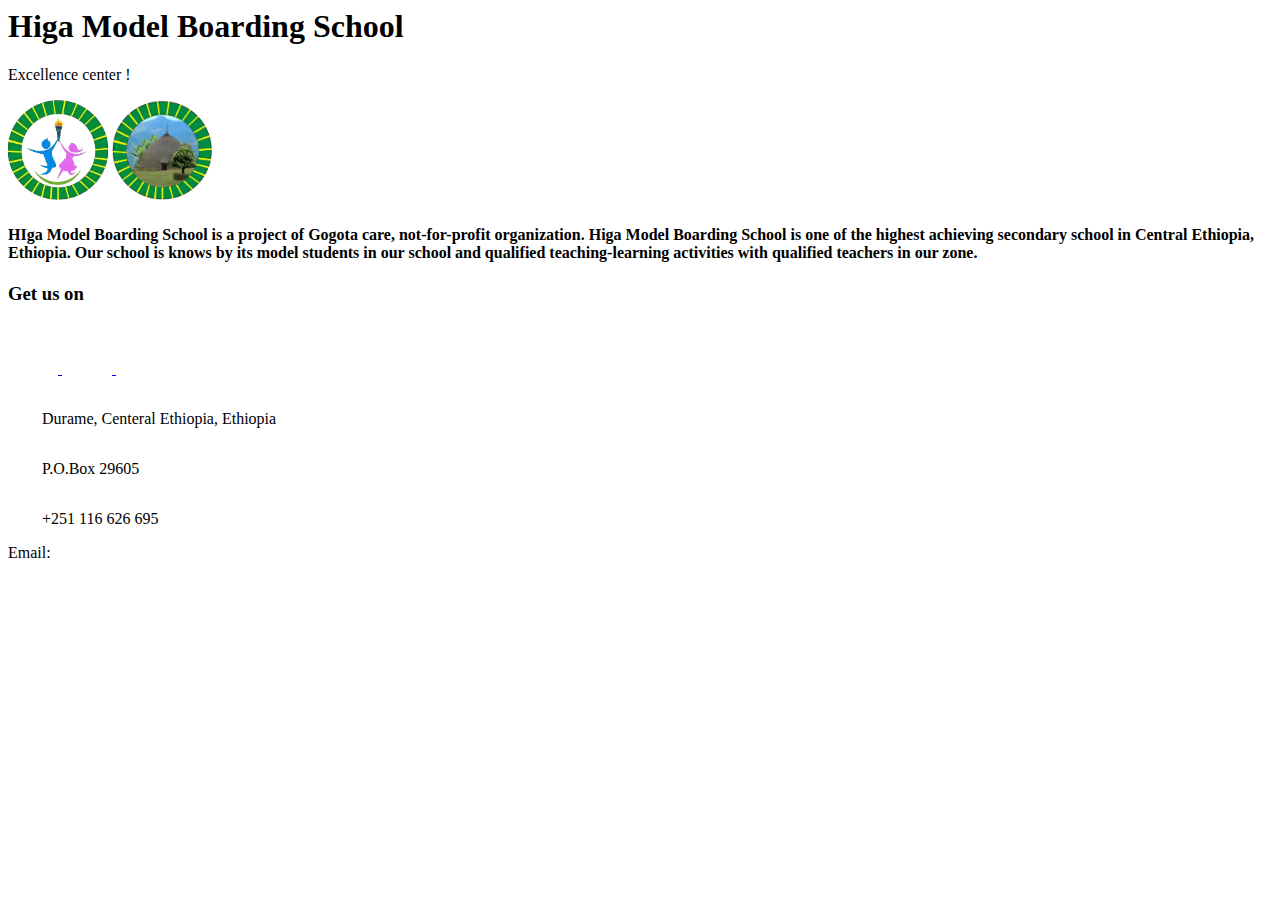
<file: footer.html>
<footer>
        <div class="footer-1">
            <h1>
                Higa Model Boarding School
            </h1>
            <p> Excellence center ! </p>
        </div>

        <div class="footer-2">

            <div class="footer-2-1">

                <div class="footer-2-image">
                    <img src="./Higa web resource/small logo.png" alt="School logo" width="100px" height="100px">
                    <img src="./Higa web resource/gogota_logo pixelcut-export-removebg-preview.png"School logo" width="100px" height="100px">
                </div>
                    <h4> HIga Model Boarding School is a project of Gogota care, not-for-profit organization.  Higa Model Boarding School is one of the highest achieving secondary school in Central Ethiopia, Ethiopia. Our school is knows by its model students in our school and qualified teaching-learning activities with qualified teachers in our zone.</h4>
            </div>

            <div class="footer-2-2">
                <h3> Get us on </h3>

                <div class="footer-2-icons">

                    <a href="#"> <!DOCTYPE svg PUBLIC "-//W3C//DTD SVG 1.1//EN" "http://www.w3.org/Graphics/SVG/1.1/DTD/svg11.dtd">

                        <!-- Uploaded to: SVG Repo, www.svgrepo.com, Transformed by: SVG Repo Mixer Tools -->
                        <svg width="50px" height="50px" viewBox="0 0 24 24" fill="none" xmlns="http://www.w3.org/2000/svg">                    
    
                        <g id="SVGRepo_bgCarrier" stroke-width="0"/>
    
                        <g id="SVGRepo_tracerCarrier" stroke-linecap="round" stroke-linejoin="round"/>
    
                        <g id="SVGRepo_iconCarrier"> <path fill-rule="evenodd" clip-rule="evenodd" d="M3.75 5.25L3 6V18L3.75 18.75H20.25L21 18V6L20.25 5.25H3.75ZM4.5 7.6955V17.25H19.5V7.69525L11.9999 14.5136L4.5 7.6955ZM18.3099 6.75H5.68986L11.9999 12.4864L18.3099 6.75Z" fill="#ffffff"/> </g>
    
                        </svg> </a>


                    <a href="#"> <!DOCTYPE svg PUBLIC "-//W3C//DTD SVG 1.1//EN" "http://www.w3.org/Graphics/SVG/1.1/DTD/svg11.dtd">

                        <!-- Uploaded to: SVG Repo, www.svgrepo.com, Transformed by: SVG Repo Mixer Tools -->
                        <svg fill="#ffffff" version="1.1" id="Layer_1" xmlns="http://www.w3.org/2000/svg" xmlns:xlink="http://www.w3.org/1999/xlink" viewBox="0 0 24 24" xml:space="preserve" width="50px" height="50px">                    
    
                        <g id="SVGRepo_bgCarrier" stroke-width="0"/>
    
                        <g id="SVGRepo_tracerCarrier" stroke-linecap="round" stroke-linejoin="round"/>
    
                        <g id="SVGRepo_iconCarrier"> <style type="text/css"> .st0{fill:none;} </style> <path d="M12,2C6.5,2,2,6.5,2,12s4.5,10,10,10s10-4.5,10-10S17.5,2,12,2z M16.9,8.1l-1.7,8.2c-0.1,0.6-0.5,0.7-0.9,0.4l-2.6-2 c-0.6,0.6-1.2,1.1-1.3,1.3c-0.2,0.1-0.3,0.3-0.5,0.3c-0.3,0-0.3-0.2-0.4-0.4l-0.9-3L5.9,12c-0.6-0.2-0.6-0.6,0.1-0.9l10.2-3.9 C16.6,7.1,17.1,7.3,16.9,8.1z M14.5,9l-5.7,3.6l0.9,3l0.2-2l4.9-4.4C15.1,8.9,14.9,8.9,14.5,9z"/> <rect class="st0" width="24" height="24"/> </g>
    
                        </svg> </a>


                    <a href="#"> <!DOCTYPE svg PUBLIC "-//W3C//DTD SVG 1.1//EN" "http://www.w3.org/Graphics/SVG/1.1/DTD/svg11.dtd">

                        <!-- Uploaded to: SVG Repo, www.svgrepo.com, Transformed by: SVG Repo Mixer Tools -->
                        <svg width="50px" height="50px" viewBox="-5 0 20 20" version="1.1" xmlns="http://www.w3.org/2000/svg" xmlns:xlink="http://www.w3.org/1999/xlink" fill="#000000" stroke="#000000">
    
                        <g id="SVGRepo_bgCarrier" stroke-width="0"/>
    
                        <g id="SVGRepo_tracerCarrier" stroke-linecap="round" stroke-linejoin="round"/>
    
                        <g id="SVGRepo_iconCarrier"> <title>facebook [#176]</title> <desc>Created with Sketch.</desc> <defs> </defs> <g id="Page-1" stroke="none" stroke-width="1" fill="none" fill-rule="evenodd"> <g id="Dribbble-Light-Preview" transform="translate(-385.000000, -7399.000000)" fill="#ffffff"> <g id="icons" transform="translate(56.000000, 160.000000)"> <path d="M335.821282,7259 L335.821282,7250 L338.553693,7250 L339,7246 L335.821282,7246 L335.821282,7244.052 C335.821282,7243.022 335.847593,7242 337.286884,7242 L338.744689,7242 L338.744689,7239.14 C338.744689,7239.097 337.492497,7239 336.225687,7239 C333.580004,7239 331.923407,7240.657 331.923407,7243.7 L331.923407,7246 L329,7246 L329,7250 L331.923407,7250 L331.923407,7259 L335.821282,7259 Z" id="facebook-[#176]"> </path> </g> </g> </g> </g>
    
                        </svg>                     </a>     
                    

                </div>

            </div>

            <div class="footer-2-3">

                <p> <svg xmlns="http://www.w3.org/2000/svg" height="30px" viewBox="0 -960 960 960" width="30px" fill="#FFFFFF"><path d="M480.21-480Q510-480 531-501.21t21-51Q552-582 530.79-603t-51-21Q450-624 429-602.79t-21 51Q408-522 429.21-501t51 21ZM480-191q119-107 179.5-197T720-549q0-105-68.5-174T480-792q-103 0-171.5 69T240-549q0 71 60.5 161T480-191Zm0 95Q323.03-227.11 245.51-339.55 168-452 168-549q0-134 89-224.5T479.5-864q133.5 0 223 90.5T792-549q0 97-77 209T480-96Zm0-456Z"/></svg>  Durame, Centeral Ethiopia, Ethiopia</p>
                <p> <svg xmlns="http://www.w3.org/2000/svg" height="30px" viewBox="0 -960 960 960" width="30px" fill="#FFFFFF"><path d="M624-192v48q0 20.4-13.8 34.2Q596.4-96 576-96H144q-20.4 0-34.2-13.8Q96-123.6 96-144v-288q0-20.4 13.8-34.2Q123.6-480 144-480h96v-144q0-100 70-170t170-70h144q100 0 170 70t70 170v528h-72v-96H624Zm0-72h168v-360q0-70-49-119t-119-49H480q-70 0-119 49t-49 119v144h264q20.4 0 34.2 13.8Q624-452.4 624-432v168ZM432-552v-72h240v72H432Zm-72 251 192-107H168l192 107Zm0 72L168-336v168h384v-168L360-229ZM168-408v240-240Z"/></svg> P.O.Box 29605 </p>
                <p> <svg xmlns="http://www.w3.org/2000/svg" height="30px" viewBox="0 -960 960 960" width="30px" fill="#FFFFFF"><path d="M763-145q-121-9-229.5-59.5T339-341q-86-86-135.5-194T144-764q-2-21 12.29-36.5Q170.57-816 192-816h136q17 0 29.5 10.5T374-779l24 106q2 13-1.5 25T385-628l-97 98q20 38 46 73t57.97 65.98Q422-361 456-335.5q34 25.5 72 45.5l99-96q8-8 20-11.5t25-1.5l107 23q17 5 27 17.5t10 29.5v136q0 21.43-16 35.71Q784-143 763-145ZM255-600l70-70-17.16-74H218q5 38 14 73.5t23 70.5Zm344 344q35.1 14.24 71.55 22.62Q707-225 744-220v-90l-75-16-70 70ZM255-600Zm344 344Z"/></svg> +251 116 626 695</p>
                <p class="email"> Email:</p>
            </div>
        </div>

        <!-- Google map here -->
        <div id="map-container"> <!-- Google Map Embed Code --> <iframe src="https://www.google.com/maps/embed?pb=!1m18!1m12!1m3!1d3957.9381628450765!2d37.90774887413716!3d7.247878514323667!2m3!1f0!2f0!3f0!3m2!1i1024!2i768!4f13.1!3m3!1m2!1s0x17b181c96f3248c7%3A0xd7f003be595b7280!2sHiga%20model%20boarding%20school!5e0!3m2!1sen!2set!4v1736155271638!5m2!1sen!2set" width="600" height="300" style="border:0;" allowfullscreen="" loading="lazy" referrerpolicy="no-referrer-when-downgrade"></iframe> 

        
    </footer>
</file>
<file: academics-style.css>
* {
    box-sizing: border-box;
    padding: 0;
    margin: 0;
}
.academics-header {
    background-color: green;
    color:  rgb(255, 255, 255);
    padding: 2.6em;
}
.academics-header h1 {
    text-align: center;
}
.academ-1-cont {
    width: 100%;
    margin-top: 3.5em;
    margin-bottom: 2em;
    background-color: rgb(245, 245, 245);
}
.academ-1 {
    width: 94%;
    margin-right: auto;
    margin-left: auto;
    display: flex;
    flex-direction: row;
    justify-content: space-between;
    align-items: center;
    color: green;



}
.academ-1-1 {
    width: 48%;
}
.academ-1-1 h2 {
    display: none;
}
.academ-1-2 {
    width: 48%;
    height: auto;
}
.academ-1-2 img {
    width: 100%;
}


.academ-2 {
    width: 94%;
    margin: 3em auto 3em auto;
    display: flex;
    flex-wrap: wrap;
    justify-content: space-between;
}
.com-2 {
    width: 45%;
    margin: 1em 0 1em 0;
}
.com-2 h2 {
    margin-bottom: 0.5em;
}

.academ-3 {
    width: 100%;
    background-color: green;
    color: white;
}
.academ-3-1 {
    width: 94%;
    margin: 1em auto 1em auto;
    padding: 2em 0 3em 0;
}
.academ-3-1 h2 {
    margin: 1em 0 1em 0;
}

.com-3 {
    width: 100%;
}
.academ-img {
    width: 100%;
    margin-bottom: 3.5em;

}
.academ-img-cont {
    width: 94%;
    display: flex;
    justify-content: space-between;
    margin: auto;
}
.academ-img-cont div {
    width: 24%;

}
.academ-img-cont div img {
    width: 100%;
}

@media screen and (max-width: 1000px) {
    .academ-1-1 h1 {
        display: none;

    }
    .academ-1-1 h2 {
        display: block;
    }
    .academ-1 {
        flex-direction: column;
        width: 90%;
        justify-content: space-between;
    }
    .academ-2, .academ-3-1, .academ-img-cont {
        width: 90%;
    }
    .academ-1-1, .academ-1-2 {
        width: 100%;
    }
    .academ-1-1 {
        margin-bottom: 4em;
    }
    .academ-img-cont {
        flex-wrap: wrap;
    }
    .academ-img-cont div {
        width: 48%;
        margin-bottom: 1em;
    }
}
@media screen and (max-width: 700px) {
    .academ-1, .academ-2, .academ-3-1, .academ-img-cont {
        width: 80%;
    }
    .academ-2{
        flex-direction: column;
    }
    .com-2 {
        width: 100%;
    }
    
}
</file>
<file: navbar.css>
* {
    box-sizing: border-box;
    padding: 0;
}

/* code for the navigation bar */

.nav-container {
    width: 97%;
    margin: 10px auto 0 auto;
    background-color: white;
}
.nav-items {
    list-style-type: none;
    padding: 0;
    display: flex;
    flex-direction: row;
    justify-content: flex-end;
    align-items: center;

}
.nav-items .items {
    margin: 10px;

}
.nav-items .logo-item {
    margin-right: auto;
}
.nav-items li img {
    width: 15em;
    height: auto;
}
.small-logo {
    width: 12em;
    display: none;
    margin-right: auto;
    margin-left: 10px;
}
.small-logo a {
    width: 100%;
}
.small-logo a img {
    width: 100%;
}

.about-container, .gallery-container {
    position: relative;
}
.about-items, .gallery-items {
    display: flex;
    flex-direction: column;
    margin-top: 10px;
    position: absolute;
    display: none;
}
.about-items div, .gallery-items div {
    margin: 0 0 5px 0 ;
}
.items a {
    text-decoration: none;
    color: rgb(46, 46, 46);
    text-wrap: nowrap;
}
.items a:hover {
    color: black;
}
.items button {
    padding: 15px 20px;
    border: none;
    border-radius: 2px;
    color: white;
    background-color: rgb(0, 165, 0);
    font-size: 1em;
}
.donate-button {
    padding-top: 0.3em;
}
.items button:hover {
    background-color: green;
}


.side-bar-container {
    background-color: rgb(43, 255, 15);
    width: 70%;
    position: fixed;
    top: 0;
    right: 0;
    list-style-type: none;
    display: none;
    flex-direction: column;
    align-items: center;
    height: 100vh;
    z-index: 2;
    overflow: auto;
    margin-top: 0;
    padding-top: 5em;
    box-shadow: 0 10px 20px rgba(0, 0, 0, 0.7);

}

.side-items {
    padding: 10px;
    margin: 0.5em;
    width: 100%;
    text-align: center;
    text-wrap: nowrap;
    display: block;
}
.side-items:hover {
    background-color: rgb(27, 235, 0);
}
.side-items a {
    text-decoration: none;
    color: black;
    display: block;
    width: 100%;

}

.menu-button, .close-button {
    cursor: pointer;
    display: none;
    z-index: 3;
    position: absolute;
    right: 3.4%;
}
.close-button {
    position: fixed;
}

@media screen and (max-width: 830px ) {
    .nav-items {
        justify-content: space-between;
    }
    .menu-button {
        display: block;
    }
    .max-items {
        display: none;
    }
    .small-logo {
        display: block;
    }
    .logo-item {
        display: none;
    }
}

@media screen and (min-width: 830px) {
    .menu-button, .close-button, .side-bar-container {
        display: none !important;
    }
}
</file>
<file: footer.css>
footer {
    margin: 0;
    background-color: rgb(37, 37, 37);
    color: white;
    padding-top: 1em;
}
.footer-1 {
    
    text-align: center;
}
.footer-1 p {
    margin-top: 0;
}
.footer-1 h1 {
    margin-bottom: 0;
}

.footer-2 {
    margin: 0.5em 0 0 0;
    
    padding: 1.5em;
    display: flex;
    justify-content: space-around;

}
.footer-2-1 {
    
    width: 30%;

}
.footer-2-image {
    display: flex;
    flex-direction: row;
    justify-content: space-between;
    width: 100%
}
.footer-2-2 {
    
    width: 30%;
    text-align: center;

}
.footer-2-3 {
    
    width: 30%;

}
.email a {
    color: white;

}
.email:hover a {
    color: rgb(21, 253, 0);

}
#map-container {
    width: 100%;
}
#map-container iframe {
    width: 100%;
}


@media screen and (max-width: 830px ) {
    
    .footer-2 {
        flex-direction: column;
        align-items: center;
    }
    .footer-2-1, .footer-2-2, .footer-2-3 {
        width: 93%;
    }
    .footer-2-3 {
        padding-left: 30%;
    }

    
    
}

@media screen and (max-width: 667px) {

    .footer-2-3 {
        padding-left: 0;
        
    }

}
</file>
<file: donate-style.css>
body {
    font-family: Arial, sans-serif;
    background-color: #ffffff;
    margin: 0;
    padding: 0;
}
.donate-header {
    padding: 2em;
    color:  white;
    background-color: green;
    text-align: center;
    margin: 0;

}
.donate-header>h1 , .donate-header>p {
    margin: 0.6px;
}
.container {
    width: 80%;
    margin: auto;
    overflow: hidden;
}


header h1 {
    text-align: center;
    text-transform: uppercase;
    margin: 0;
}
.donation-section {
    background: #fff;
    padding: 20px;
    margin-top: 10px;
    border-radius: 8px;
    box-shadow: 0 0 10px rgba(0,0,0,0.1);
}
.donation-section h2 {
    color: #333;
}
.donation-section p {
    line-height: 1.6;
}
.bank-details, .contact-details {
    background: #e0ffdf;
    padding: 10px;
    margin-top: 10px;
    border-radius: 5px;
}
hr {
    opacity: 0.2;
}
.donate-1 {
    background-color: green;
    color: white;
    width: 100%;
    margin-top: 1.5em;
}
.donate-1-1 {
    width: 80%;
    margin: auto;
    padding: 2em 20px 1em 20px;
}
.donate-1-1 div {
    display: flex;
    flex-direction: row;
    align-items: center;
    justify-content: space-between;
}
.donate-1-1 div p {
    width: 90%;
}
.sec-1, .sec-2 {
    display: flex;
    flex-direction: row;
}
.sec-1 h2, .sec-2 h2 {
    margin-left: 0.6em;
}
</file>
